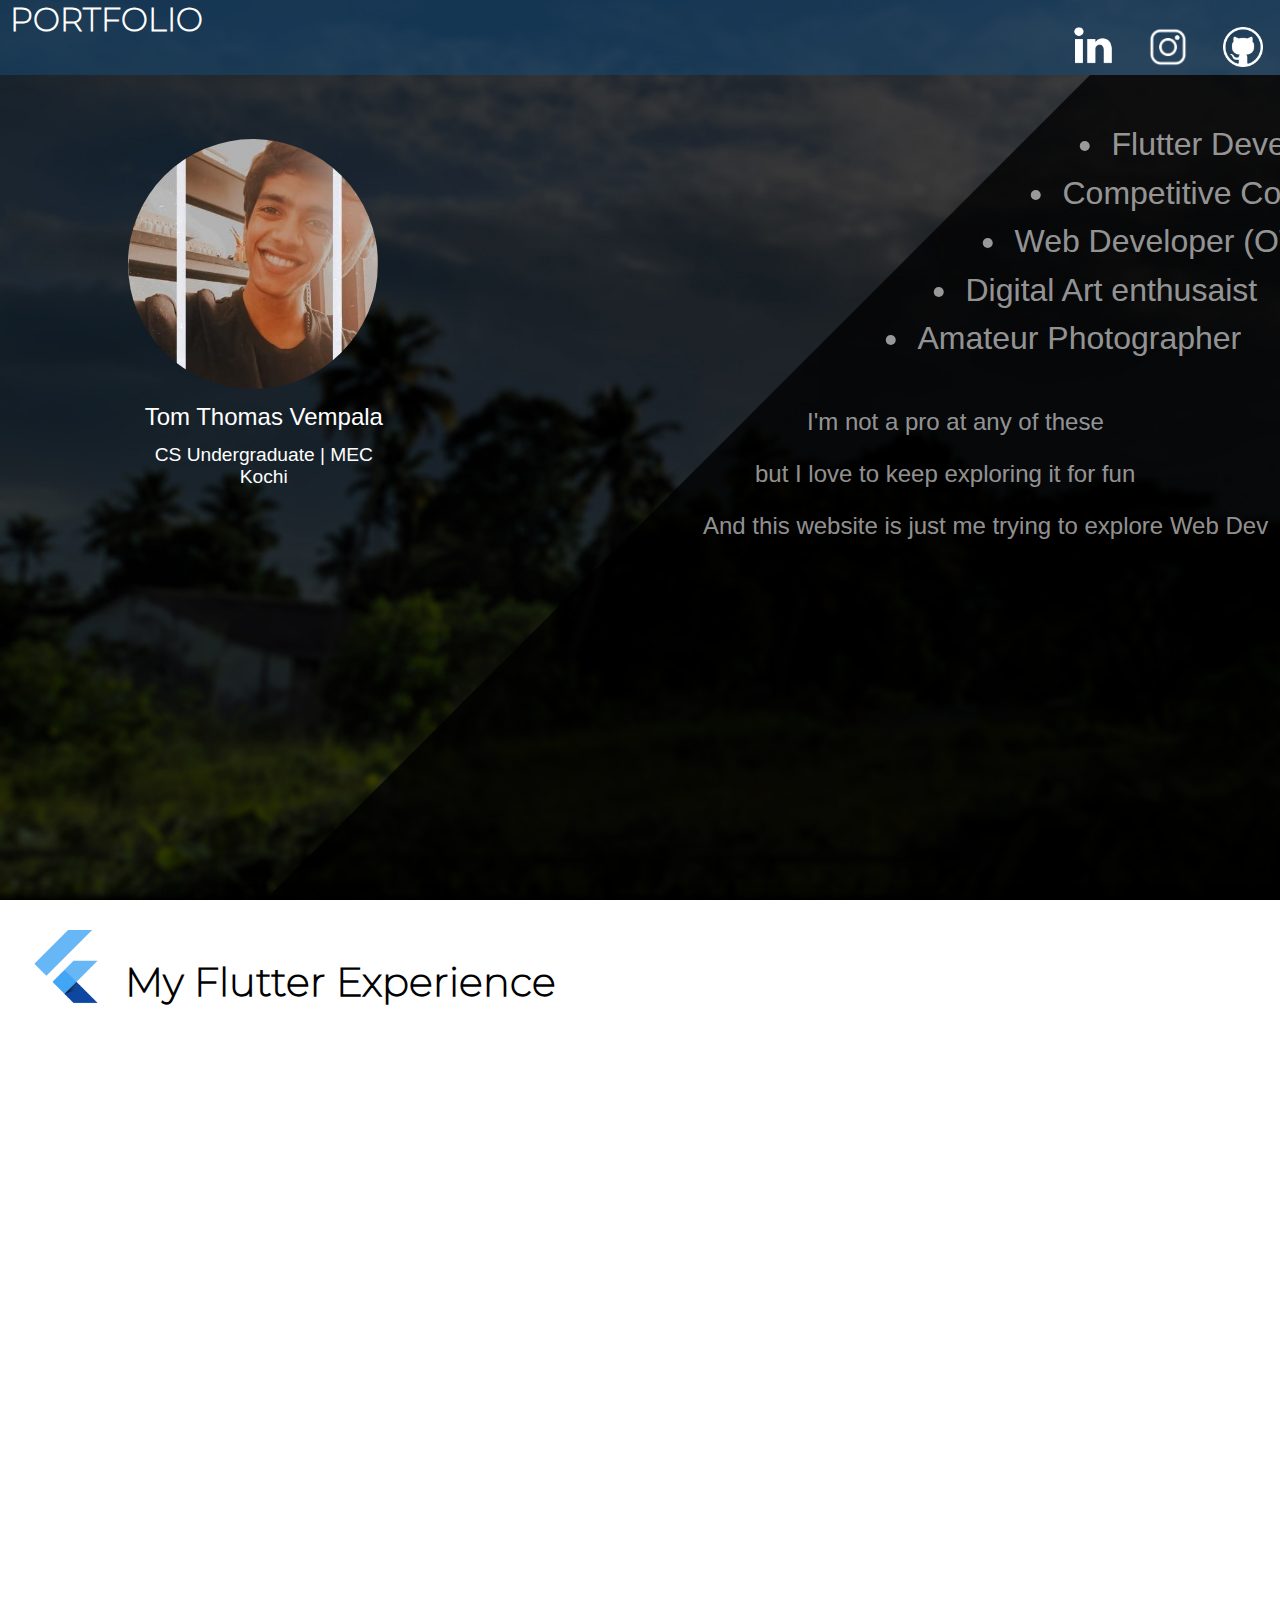
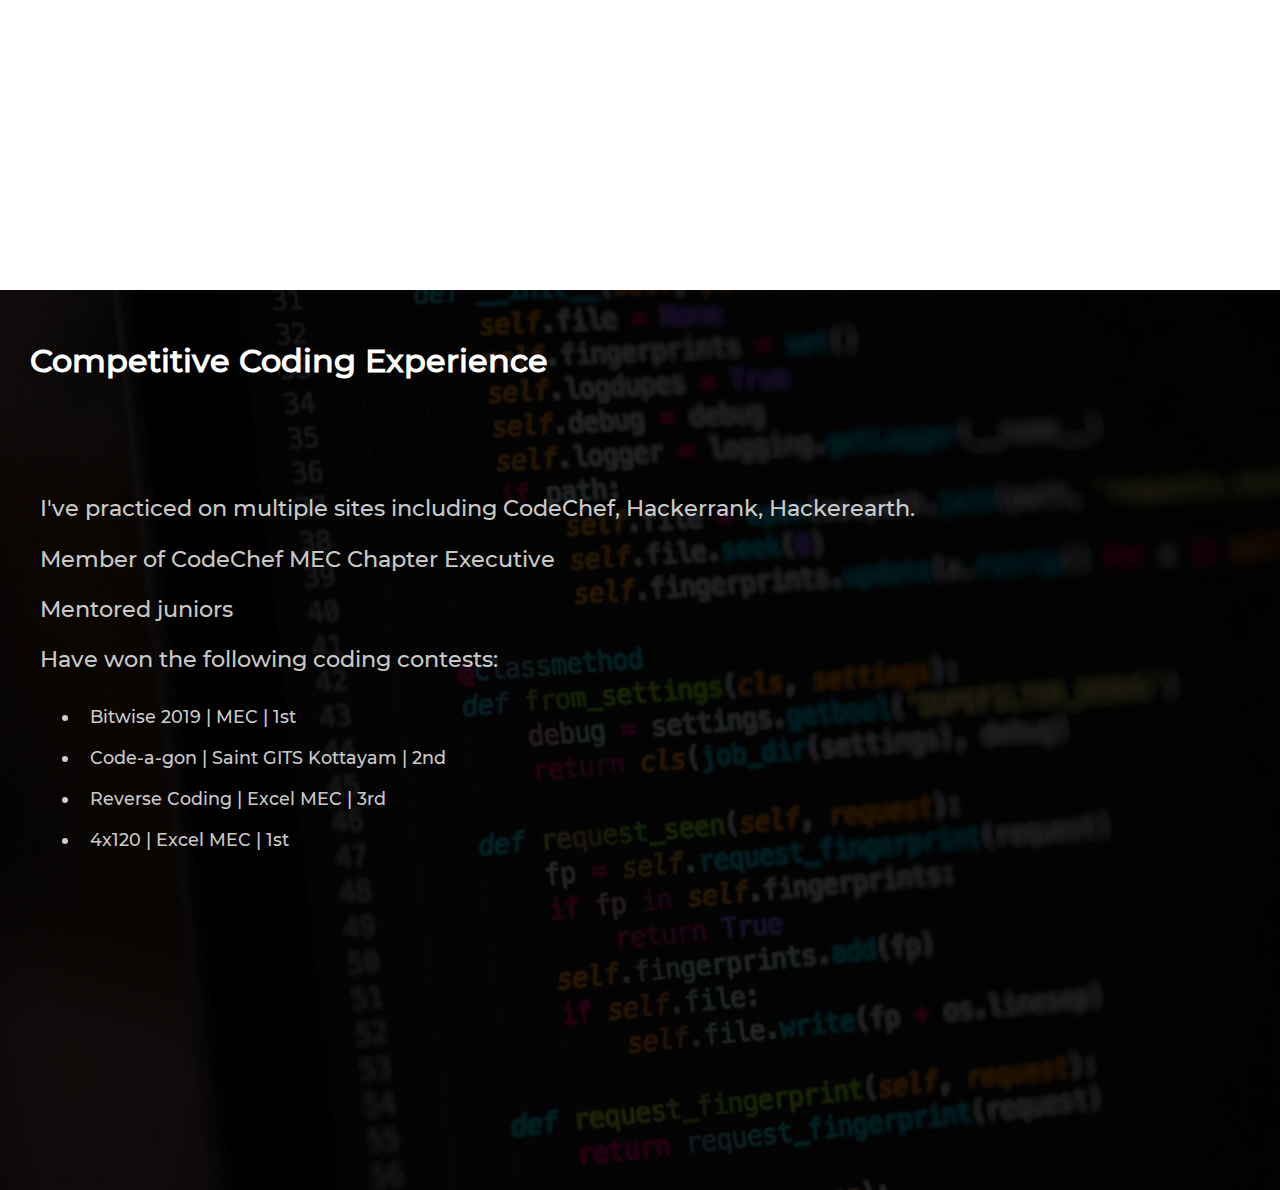
<file: index.html>
<!DOCTYPE html>
<html>

<head>
    <link rel="stylesheet" type="text/css" href="styles/common.css" />
    <link rel="stylesheet" type="text/css" href="styles/toppart.css" />
    <link rel="stylesheet" type="text/css" href="styles/flutter.css" />
    <link rel="stylesheet" type="text/css" href="styles/cp.css" />
    <script src="https://code.jquery.com/jquery-3.6.0.js" integrity="sha256-H+K7U5CnXl1h5ywQfKtSj8PCmoN9aaq30gDh27Xc0jk=" crossorigin="anonymous"></script>
    <script src="scripts/animations.js"></script>
    <title>Tom Vempala</title>
</head>

<body>

    <div class="topPart">
        <div class="appbar">
            <h1 class="title">PORTFOLIO</h1>
            <a class="socialmedia" href="https://github.com/tomthomasvempala"><img src="media/icons/github.png"> </a>
            <a class="socialmedia" href="https://instagram.com/tomthomasvempala"><img src="media/icons/insta.png"> </a>
            <a class="socialmedia" href="https://www.linkedin.com/in/tom-vempala-6175ab175/"><img src="media/icons/linkedin.png"> </a>
        </div>
        <div class="myBody">
            <div class="leftside">
                <div class="propic">
                </div>
                <h1 id="myname">Tom Thomas Vempala</h1>
                <h2 id="mybio"> CS Undergraduate | MEC Kochi</h2>
            </div>
            <div class="inclinedwall">
                <ul>
                    <li>Flutter Developer</li>
                    <li>Competitive Coder</li>
                    <li>Web Developer (OTW)</li>
                    <li>Digital Art enthusaist</li>
                    <li>Amateur Photographer</li>
                </ul>
                <p id="peptalk">
                    I'm not a pro at any of these
                </p>
                <p id="peptalk">
                    but I love to keep exploring it for fun
                </p>
                <p id="peptalk">
                    And this website is just me trying to explore Web Dev
                </p>
            </div>
        </div>
    </div>
    <a name="flutter">
        <div id="flutter">
            <div id="FlutterTile">
                <img src="media/icons/flutter__2mk_icon.png" id="flutterlogo">
                <h1 id="flutterheading">
                    My Flutter Experience
                </h1>
            </div>
            <div id="flutterApps">
                <div class="oneApp">
                    <img class="screenshotflutter" src="media/screenshots/indiclaw.png">
                    <p id="appname">
                        Indic Law
                    </p>
                    <p>
                        Internship | 5 months
                    </p>

                    <p>
                        An app for law aspirants to help them prep for law entrance exams, with video classes, notes and exams
                    </p>
                </div>
                <div class="oneApp">
                    <img class="screenshotflutter" src="media/screenshots/mecinator.png">

                    <p id="appname">
                        MECINATOR
                    </p>
                    <p>
                        Group Project
                    </p>
                    <p>
                        Asks you a few questions and reveals figures out you're thinking about from MEC CS 2023
                    </p>


                </div>
                <div class="oneApp">
                    <img class="screenshotflutter" src="media/screenshots/groomin.png">

                    <p id="appname">
                        Groomin
                    </p>
                    <p>
                        Internship | 1 month
                    </p>

                    <p>
                        An online service platform to find and book at the nearest best Salon, Spa or Beauty Parlor
                    </p>

                </div>

                <div id="andmore">
                    <div style="height: 210px;"></div>
                    <p>
                        and more...
                    </p>

                </div>

            </div>
        </div>
    </a>

    <a name="cp">
        <div id="cp">

            <div id="cpheader">
                <h1 id="cpheading">
                    Competitive Coding Experience
                </h1>
            </div>
            <div id="cpbody">
                <p>
                    I've practiced on multiple sites including CodeChef, Hackerrank, Hackerearth.
                </p>
                <p>
                    Member of CodeChef MEC Chapter Executive
                </p>

                <p>
                    Mentored juniors
                </p>
                <p>
                    Have won the following coding contests:
                </p>
                <ul>
                    <li>
                        Bitwise 2019 | MEC | 1st
                    </li>

                    <li>
                        Code-a-gon | Saint GITS Kottayam | 2nd
                    </li>

                    <li>
                        Reverse Coding | Excel MEC | 3rd
                    </li>

                    <li>
                        4x120 | Excel MEC | 1st
                    </li>
                </ul>
            </div>
        </div>
    </a>

</body>

</html>
</file>
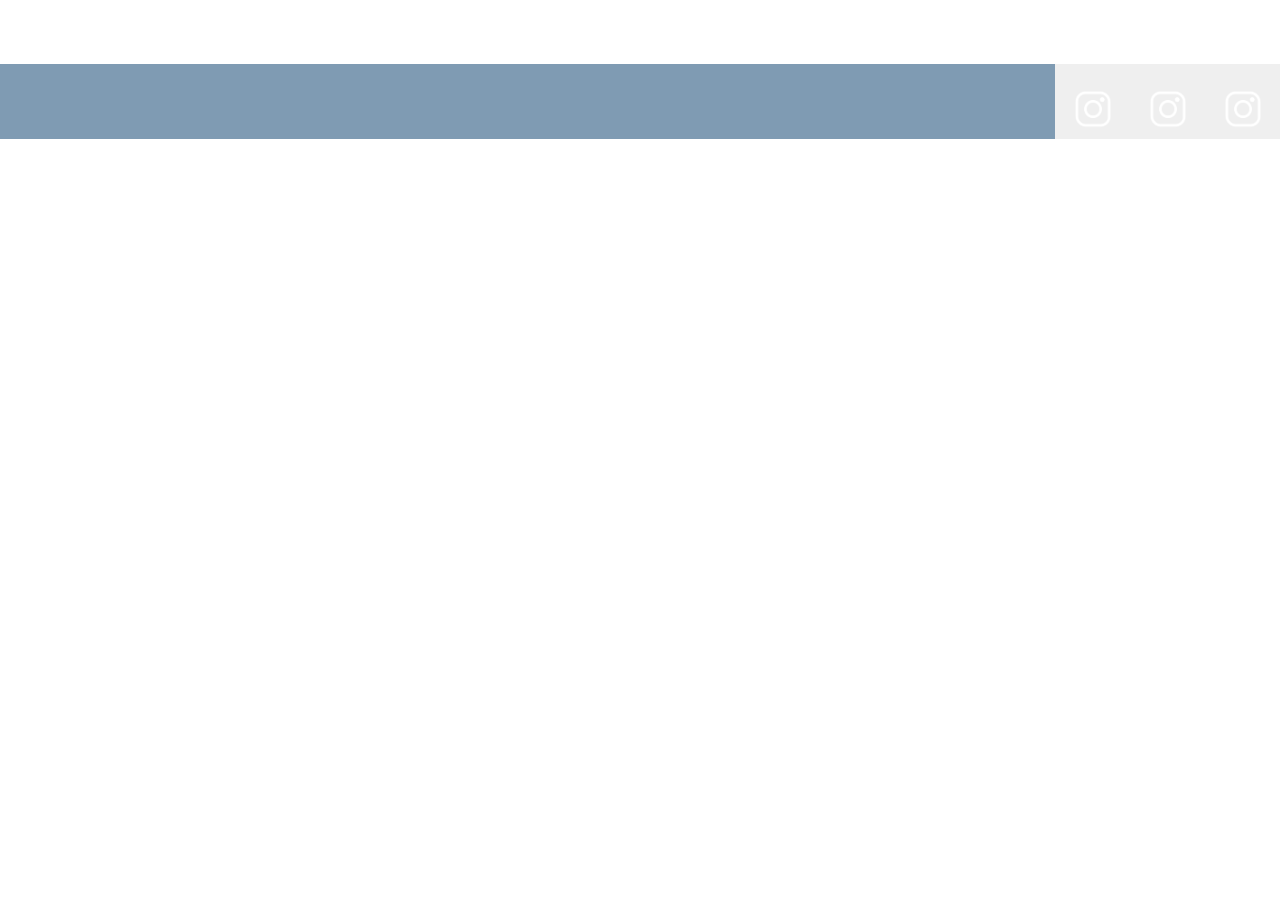
<file: home.html>
<!DOCTYPE html>
<html>

<head>
    <link rel="stylesheet" type="text/css" href="styles.css" />
    <title>Tom Vempala</title>
</head>

<body>

    <!-- <h1 id="myname">Tom Thomas Vempala</h1> -->
    <div class="appbar">
        <button class="socialmedia"> <img src="media/insta.png" > </button>
        <button class="socialmedia"><img src="media/insta.png"> </button>
        <button class="socialmedia"><img src="media/insta.png" > </button>
    </div>
    <!-- <p> hey</p> -->
    <h1 id="myname">Tom Thomas Vempala</h1>
</body>

</html>
</file>
<file: styles/common.css>
::-webkit-scrollbar {
    width: 10px;
}

 ::-webkit-scrollbar-track {
    background: #000000;
}

 ::-webkit-scrollbar-thumb {
    border-radius: 20px;
    background: #888;
}

 ::-webkit-scrollbar-thumb:hover {
    background: #555;
}

body {
    margin: 0px 0px;
    padding: 0px 0px;
    overflow-y: auto;
    overflow-x: hidden;
    scroll-snap-type: proximity;
    /*  background-repeat: no-repeat;
    background-size: cover; */
}


/* .parts {
    scroll-snap-align: center;
} */
</file>
<file: styles/toppart.css>
@font-face {
    font-family: slimFont;
    src: url("../Fonts/Montserrat-ExtraLight.ttf");
}

@font-face {
    font-family: lessslimFont;
    src: url("../Fonts/Montserrat-Medium.ttf");
}

.topPart {
    position: relative;
    width: 100vw;
    height: 100vh;
    min-height: 600px;
    background-image: url("../media/green_blu.jpg");
    background-size: cover;
}

h1.title {
    float: initial;
    color: white;
    margin: 0px 10px;
    height: 0px;
    border: 0px;
    top: 25%;
    font-size: 200%;
    font-family: slimFont;
    position: relative;
}

.appbar {
    display: table;
    align-items: center;
    background-color: rgba(21, 72, 117, 0.548);
    overflow: hidden;
    position: static;
    margin: 0px auto;
    height: 75px;
    width: 100%;
    float: right;
}

.socialmedia {
    height: 75px;
    width: 75px;
    border: 0ch;
    align-content: center;
    float: right;
}

.socialmedia:hover {
    background-color: rgba(34, 127, 209, 0.342);
    height: 75px;
    width: 75px;
    animation-name: buttonanimation;
    animation-duration: 250ms;
    float: right;
}

.socialmedia>img {
    display: block;
    margin: auto;
    margin-top: 25%;
    height: 40px;
    width: 40px;
}

.leftside {
    float: left;
    align-items: center;
    margin: 5% 10%;
}

.propic {
    display: block;
    align-items: center;
    height: 250px;
    width: 250px;
    border-radius: 50%;
    background-image: url("../media/pro_pic.jpeg");
    background-repeat: no-repeat;
    background-size: cover;
    background-position: center;
}

#myname {
    padding: 0px 0%;
    margin: 5%;
    font-size: 150%;
    font-weight: 100;
    font-family: -apple-system, BlinkMacSystemFont, 'Segoe UI', Roboto, Oxygen, Ubuntu, Cantarell, 'Open Sans', 'Helvetica Neue', sans-serif;
    text-align: center;
    color: white;
}

#mybio {
    padding: 0px 0%;
    margin: 5%;
    font-size: 120%;
    font-weight: 100;
    font-family: -apple-system, BlinkMacSystemFont, 'Segoe UI', Roboto, Oxygen, Ubuntu, Cantarell, 'Open Sans', 'Helvetica Neue', sans-serif;
    text-align: center;
    color: white;
}

.inclinedwall {
    float: right;
    position: absolute;
    top: 75px;
    left: 50%;
    background-color: rgba(0, 0, 0, 0.767);
    color: rgba(255, 255, 255, 0.589);
    width: 100%;
    height: 100%;
    transform: skewX(-45deg);
}

.inclinedwall>ul {
    margin: 45px;
    font-size: 250%;
    font-weight: 200;
    font-family: -apple-system, BlinkMacSystemFont, 'Segoe UI', Roboto, Oxygen, Ubuntu, Cantarell, 'Open Sans', 'Helvetica Neue', sans-serif;
}

.inclinedwall>ul>li {
    transform: skew(+45deg);
    font-size: 80%;
    padding: 0.5%;
}

.inclinedwall>ul>li :hover {
    transform: skew(+45deg);
    font-size: 100%;
    padding: 1%;
}

#peptalk {
    width: 100%;
    transform: skewX(45deg);
    padding-left: 5%;
    font-size: 150%;
    overflow: visible;
    overflow-wrap: break-word;
    font-weight: 100;
    font-family: -apple-system, BlinkMacSystemFont, 'Segoe UI', Roboto, Oxygen, Ubuntu, Cantarell, 'Open Sans', 'Helvetica Neue', sans-serif;
}

@keyframes buttonanimation {
    from {
        background-color: rgb(21, 72, 117);
    }
    to {
        background-color: rgba(34, 127, 209, 0.342);
    }
}
</file>
<file: styles/flutter.css>
@font-face {
    font-family: slimFont;
    src: url("../Fonts/Montserrat-ExtraLight.ttf");
}

@font-face {
    font-family: lessslimFont;
    src: url("../Fonts/Montserrat-Medium.ttf");
}

#flutter {
    height: 120%;
    scroll-snap-align: start;
    width: 100%;
    top: 100%;
    box-shadow: 0px 0px 8px 4px rgba(0, 0, 0, 5);
    position: absolute;
    background-color: white;
}

#FlutterTile {
    padding-top: 30px;
    padding-bottom: 15px;
    padding-left: 30px;
    height: 150px;
    width: 100%;
    align-items: center;
}

h1#flutterheading {
    padding-left: 20px;
    float: left;
    font-family: slimFont;
    color: black;
    font-size: 250%;
}

#flutterlogo {
    position: relative;
    float: left;
    width: 75px;
    height: 75px;
    align-content: center;
}

#flutterApps {
    position: absolute;
    display: none;
    top: 150px;
    transition: transform 1s;
}

.oneApp {
    float: left;
    align-content: center;
    margin: auto;
    font-family: lessslimFont;
    margin: 0px 50px;
    text-align: center;
    width: 20%;
}

#andmore {
    float: left;
    align-content: flex-end;
    margin: auto;
    font-family: lessslimFont;
    margin: 0px 50px;
    text-align: center;
}

.oneApp>p {
    padding: 5px;
    font-size: 80%;
    margin: 5px;
}

.oneApp>#appname {
    font-size: 120%;
}

.screenshotflutter {
    height: 420px;
}

.screenshotflutter :hover {
    height: 220px;
    animation-name: phoneanimation;
    animation-duration: 250ms;
}

@keyframes phoneanimation {
    from {
        height: 420px;
    }
    to {
        height: 220px;
    }
}
</file>
<file: styles/cp.css>
@font-face {
    font-family: slimFont;
    src: url("../Fonts/Montserrat-ExtraLight.ttf");
}

@font-face {
    font-family: lessslimFont;
    src: url("../Fonts/Montserrat-Medium.ttf");
}

#cp {
    height: 100%;
    width: 100%;
    position: absolute;
    top: 210%;
    font-family: lessslimFont;
    color: rgba(255, 255, 255, 0.808);
    background-color: rgb(0, 13, 37);
    background-image: url("../media/screen.jpg");
    background-size: cover;
}

#cpheader {
    padding: 30px;
    color: white;
}

#cpbody {
    padding: 40px;
}

#cpbody>p {
    font-size: 140%;
}

#cpbody>ul>li {
    font-size: 110%;
    padding: 10px;
}
</file>
<file: styles.css>
@font-face {
    font-family: slimFont;
    src: url("Fonts/Montserrat-ExtraLight.ttf");
}

@font-face {
    font-family: lessslimFont;
    src: url("Fonts/Montserrat-Medium.ttf");
}

::-webkit-scrollbar {
    width: 10px;
}

 ::-webkit-scrollbar-track {
    background: #000000;
}

 ::-webkit-scrollbar-thumb {
    border-radius: 20px;
    background: #888;
}

 ::-webkit-scrollbar-thumb:hover {
    background: #555;
}

body {
    margin: 0px 0px;
    padding: 0px 0px;
    overflow-x: hidden;
    /*  background-repeat: no-repeat;
    background-size: cover; */
}

.topPart {
    position: absolute;
    width: 100%;
    height: 100%;
    background-image: url("media/green_blu.jpg");
    background-size: cover;
}

h1.title {
    float: initial;
    color: white;
    margin: 0px 10px;
    height: 0px;
    border: 0px;
    top: 25%;
    font-size: 200%;
    font-family: slimFont;
    position: relative;
}

.appbar {
    display: table;
    align-items: center;
    background-color: rgba(21, 72, 117, 0.548);
    overflow: hidden;
    position: static;
    margin: 0px auto;
    height: 75px;
    width: 100%;
    float: right;
}

.socialmedia {
    height: 75px;
    width: 75px;
    border: 0ch;
    align-content: center;
    float: right;
}

.socialmedia:hover {
    background-color: rgba(34, 127, 209, 0.342);
    height: 75px;
    width: 75px;
    animation-name: buttonanimation;
    animation-duration: 250ms;
    float: right;
}

.socialmedia>img {
    display: block;
    margin: auto;
    margin-top: 25%;
    height: 40px;
    width: 40px;
}

.leftside {
    float: left;
    align-items: center;
    margin: 5% 10%;
}

.propic {
    display: block;
    align-items: center;
    height: 250px;
    width: 250px;
    border-radius: 50%;
    background-image: url("media/pro_pic.jpeg");
    background-repeat: no-repeat;
    background-size: cover;
    background-position: center;
}

#myname {
    padding: 0px 0%;
    margin: 5%;
    font-size: 150%;
    font-weight: 100;
    font-family: -apple-system, BlinkMacSystemFont, 'Segoe UI', Roboto, Oxygen, Ubuntu, Cantarell, 'Open Sans', 'Helvetica Neue', sans-serif;
    text-align: center;
    color: white;
}

#mybio {
    padding: 0px 0%;
    margin: 5%;
    font-size: 120%;
    font-weight: 100;
    font-family: -apple-system, BlinkMacSystemFont, 'Segoe UI', Roboto, Oxygen, Ubuntu, Cantarell, 'Open Sans', 'Helvetica Neue', sans-serif;
    text-align: center;
    color: white;
}

.inclinedwall {
    float: right;
    position: absolute;
    top: 75px;
    left: 50%;
    background-color: rgba(0, 0, 0, 0.767);
    color: rgba(255, 255, 255, 0.589);
    width: 100%;
    height: 100%;
    transform: skewX(-45deg);
}

.inclinedwall>ul {
    margin: 45px;
    font-size: 250%;
    font-weight: 200;
    font-family: -apple-system, BlinkMacSystemFont, 'Segoe UI', Roboto, Oxygen, Ubuntu, Cantarell, 'Open Sans', 'Helvetica Neue', sans-serif;
}

.inclinedwall>ul>li {
    transform: skew(+45deg);
    font-size: 80%;
    padding: 0.5%;
}

.inclinedwall>ul>li :hover {
    transform: skew(+45deg);
    font-size: 100%;
    padding: 1%;
}

#peptalk {
    width: 100%;
    transform: skewX(45deg);
    padding-left: 5%;
    font-size: 150%;
    overflow: visible;
    overflow-wrap: break-word;
    font-weight: 100;
    font-family: -apple-system, BlinkMacSystemFont, 'Segoe UI', Roboto, Oxygen, Ubuntu, Cantarell, 'Open Sans', 'Helvetica Neue', sans-serif;
}

@keyframes buttonanimation {
    from {
        background-color: rgb(21, 72, 117);
    }
    to {
        background-color: rgba(34, 127, 209, 0.342);
    }
}

#flutter {
    height: 100%;
    width: 100%;
    top: 100%;
    box-shadow: 5px 4px 8px 4px rgba(0, 0, 0, 5);
    position: absolute;
    background-color: white;
}

#FlutterTile {
    padding: 20px;
    height: 150px;
    width: 100%;
    align-items: center;
}

h1#flutterheading {
    padding-left: 20px;
    float: left;
    font-family: slimFont;
    color: black;
    font-size: 250%;
}

#flutterlogo {
    position: relative;
    float: left;
    width: 75px;
    height: 75px;
    align-content: center;
}

#flutterApps {
    position: absolute;
    display: none;
    top: 150px;
    transition: transform 1s;
}

#oneApp {
    float: left;
    align-content: center;
    margin: auto;
    font-family: lessslimFont;
    margin: 0px 50px;
    text-align: center;
    width: 20%;
}

#oneApp>p {
    padding: 5px;
    font-size: 80%;
    margin: 5px;
}

#oneApp>#appname {
    font-size: 120%;
}

#screenshotflutter {
    height: 420px;
}
</file>
